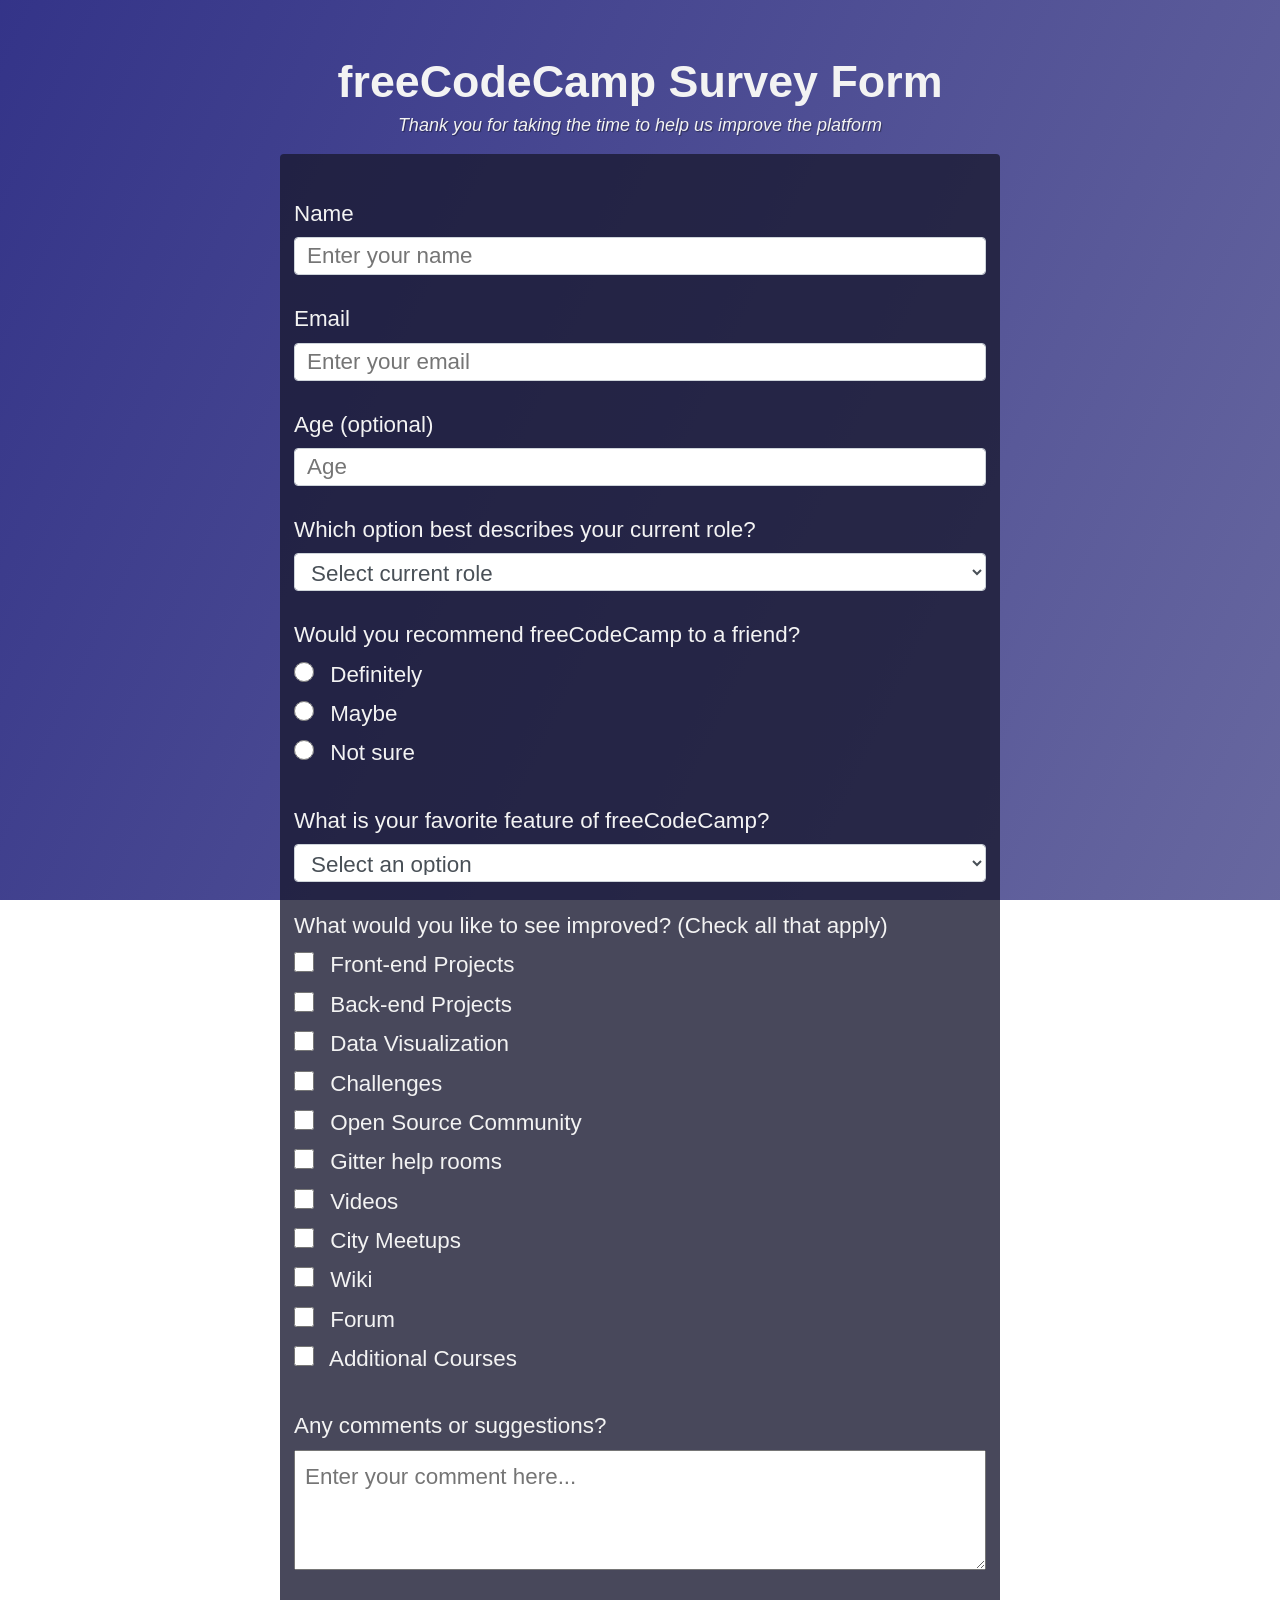
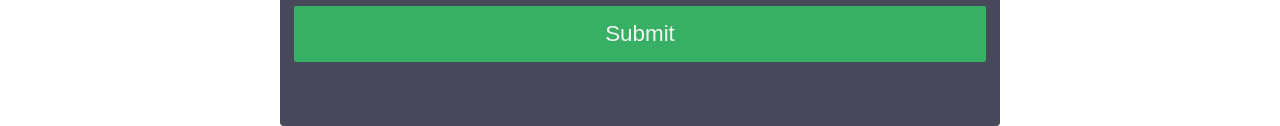
<file: surveyform/index.html>
<!DOCTYPE html>
<html lang="en">
<head>
    <meta charset="UTF-8">
    <meta http-equiv="X-UA-Compatible" content="IE=edge">
    <meta name="viewport" content="width=device-width, initial-scale=1.0">
    <link rel="stylesheet" href="./style.css">
    <title>Document</title>
</head>
<body>
    <div class="container">
        <header>
            <h1 id="title">freeCodeCamp Survey Form</h1>
            <p id="description" class="description">Thank you for taking the time to help us improve the platform</p>
        </header>
        <form action="#" id="survey-form">
            <div class="form-group">
                <label for="name" id="name-label">Name</label>
                <input type="text" placeholder="Enter your name" id="name" name="name" class="form-control" required >
            </div>
            <div class="form-group">
                <label for="email" id="email-label">Email</label>
                <input type="email" placeholder="Enter your email" id="email" name="email" class="form-control" required>
            </div>
            <div class="form-group">
                <label for="number" id="number-label">Age (optional)</label>
                <input type="number" id="number" name="number" min="10" max="99" placeholder="Age" class="form-control">
            </div>
            <div class="form-group">
                <label for="dropdown">Which option best describes your current role?</label>
                <select name="dropdown" id="dropdown" class="form-control">
                    <option value="" selected disabled>Select current role</option>
                    <option value="student">Student</option>
                    <option value="full-time-job">Full Time Job</option>
                    <option value="full-time-learner">Full Time Learner</option>
                    <option value="prefer-not-to-say">Prefer not to say</option>
                    <option value="other">Other</option>
                </select>
            </div>
            <div class="form-group">
                <label for="recommend">Would you recommend freeCodeCamp to a friend?</label>
                <label>
                    <input type="radio" name="recommend" class="input-radio" value="definitely">
                    Definitely
                </label>
                <label>
                    <input type="radio" name="recommend" class="input-radio" value="maybe">
                    Maybe
                </label>
                <label>
                    <input type="radio" name="recommend" class="input-radio" value="notsure">
                    Not sure
                </label>
            </div>
            <div class="form-group">
                <label for="favorite">What is your favorite feature of freeCodeCamp?</label>
                <select name="favorite" id="favorite" class="form-control">
                    <option value="" selected disabled>Select an option</option>
                    <option value="challenges">Challenges</option>
                    <option value="projects">Projects</option>
                    <option value="community">Community</option>
                    <option value="opensource">Open Source</option>
                </select>
            </div>
            <div class="form-group">
                <label>
                    What would you like to see improved? (Check all that apply)</label>
                <label>
                    <input type="checkbox" class="input-checkbox" name="prefer" value="front-end-projects">
                    Front-end Projects</label>
                <label>
                    <input type="checkbox" class="input-checkbox" name="prefer" value="back-end-projects">
                    Back-end Projects</label>
                <label>
                    <input type="checkbox" class="input-checkbox" name="prefer" value="data-visualization">
                    Data Visualization</label>
                <label>
                    <input type="checkbox" class="input-checkbox" name="prefer" value="challenges">                    
                    Challenges</label>
                <label>
                    <input type="checkbox" class="input-checkbox" name="prefer" value="open-source-community">
                    Open Source Community</label>
                <label>
                    <input type="checkbox" class="input-checkbox" name="prefer" value="gitter-help-rooms">
                    Gitter help rooms</label>
                <label>
                    <input type="checkbox" class="input-checkbox" name="prefer" value="videos">
                    Videos</label>
                <label>
                    <input type="checkbox" class="input-checkbox" name="prefer" value="city-meetups">
                    City Meetups</label>
                <label>
                    <input type="checkbox" class="input-checkbox" name="prefer" value="wiki">
                    Wiki</label>
                <label>
                    <input type="checkbox" class="input-checkbox" name="prefer" value="forum">
                    Forum</label>
                <label>
                    <input type="checkbox" class="input-checkbox" name="prefer" value="additional-courses">
                    
                    Additional Courses</label>
            </div>
            <div class="form-group">
                <label for="comments">Any comments or suggestions?</label>
                <textarea name="comments" class="input-textarea" placeholder="Enter your comment here..."></textarea>
            </div>
            <div class="form-group">
                <input type="submit" id="submit" class="submit-btn">
            </div>
        </form>
    </div>
</body>
</html>
</file>
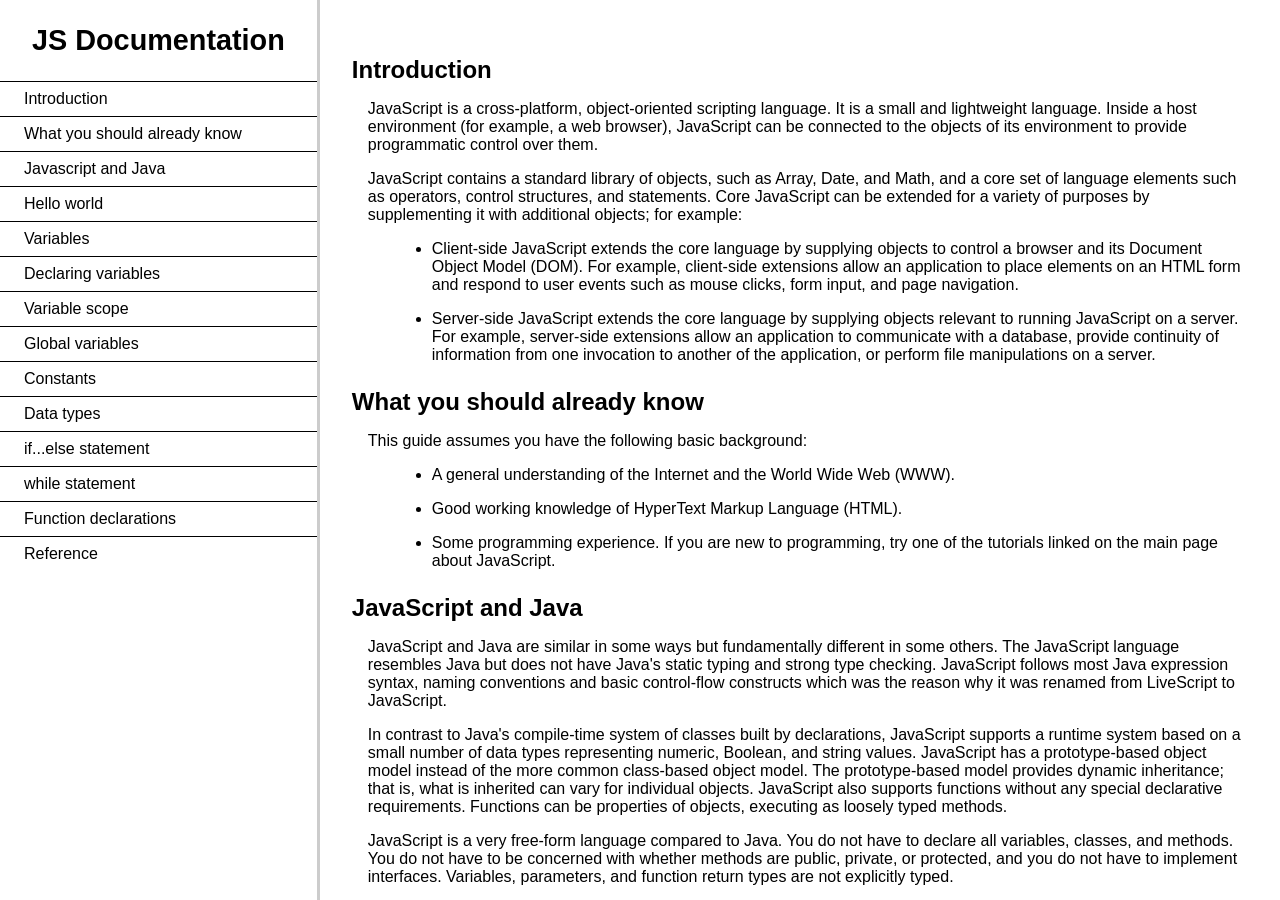
<file: technicaldocumentationpage/index.html>
<!DOCTYPE html>
<html lang="en">
<head>
    <meta charset="UTF-8">
    <meta http-equiv="X-UA-Compatible" content="IE=edge">
    <meta name="viewport" content="width=device-width, initial-scale=1.0">
    <link rel="stylesheet" href="./style.css">
    <title>Document</title>
</head>
<body>
    <div class="docs">
        <div class="menu">
            <nav id="navbar" class="nav">
                <header>
                    <h2>JS Documentation</h2>
                </header>
                <ul>
                    <li>
                        <a class="nav-link" href="#Introduction">Introduction</a>
                    </li>
                    <li>
                        <a class="nav-link" href="#What_you_should_already_know">What you should already know</a>
                    </li>
                    <li>
                        <a class="nav-link" href="#JavaScript_and_Java">Javascript and Java</a>
                    </li>
                    <li>
                        <a class="nav-link" href="#Hello_world">Hello world</a>
                    </li>
                    <li>
                        <a class="nav-link" href="#Variables">Variables</a>
                    </li>
                    <li>
                        <a class="nav-link" href="#Declaring_variables">Declaring variables</a>
                    </li>
                    <li>
                        <a class="nav-link" href="#Variable_scope">Variable scope</a>
                    </li>
                    <li>
                        <a class="nav-link" href="#Global_variables">Global variables</a>
                    </li>
                    <li>
                        <a class="nav-link" href="#Constants">Constants</a>
                    </li>
                    <li>
                        <a class="nav-link" href="#Data_types">Data types</a>
                    </li>
                    <li>
                        <a class="nav-link" href="#if...else_statement">if...else statement</a>
                    </li>
                    <li>
                        <a class="nav-link" href="#while_statement">while statement</a>
                    </li>
                    <li>
                        <a class="nav-link" href="#Function_declarations">Function declarations</a>
                    </li>
                    <li>
                        <a class="nav-link" href="#Reference">Reference</a>
                    </li>
                </ul>
            </nav>
        </div>
        <main id="main-doc" class="content">
            <section id="Introduction" class="main-section" >
                <header><h2>Introduction</h2></header>
                <p>JavaScript is a cross-platform, object-oriented scripting language. It is a small and lightweight language. Inside a host environment (for example, a web browser), JavaScript can be connected to the objects of its environment to provide programmatic control over them.</p>
                <p>JavaScript contains a standard library of objects, such as Array, Date, and Math, and a core set of language elements such as operators, control structures, and statements. Core JavaScript can be extended for a variety of purposes by supplementing it with additional objects; for example:</p>
                <ul>
                    <li>
                        <p>Client-side JavaScript extends the core language by supplying objects to control a browser and its Document Object Model (DOM). For example, client-side extensions allow an application to place elements on an HTML form and respond to user events such as mouse clicks, form input, and page navigation.</p>
                    </li>
                    <li>
                        <p>Server-side JavaScript extends the core language by supplying objects relevant to running JavaScript on a server. For example, server-side extensions allow an application to communicate with a database, provide continuity of information from one invocation to another of the application, or perform file manipulations on a server.</p>
                    </li>
                </ul>
            </section>
            <section id="What_you_should_already_know" class="main-section" >
                <header><h2>What you should already know</h2></header>
                <p>This guide assumes you have the following basic background:</p>
                <ul>
                    <li>
                        <p>A general understanding of the Internet and the World Wide Web (WWW).</p>
                    </li>
                    <li>
                        <p>Good working knowledge of HyperText Markup Language (HTML).</p>
                    </li>
                    <li>
                        <p>Some programming experience. If you are new to programming, try one of the tutorials linked on the main page about JavaScript.</p>
                    </li>
                </ul>
            </section>
            <section id="JavaScript_and_Java" class="main-section" >
                <header><h2>JavaScript and Java</h2></header>
                <p>JavaScript and Java are similar in some ways but fundamentally different in some others. The JavaScript language resembles Java but does not have Java's static typing and strong type checking. JavaScript follows most Java expression syntax, naming conventions and basic control-flow constructs which was the reason why it was renamed from LiveScript to JavaScript.</p>
                <p>In contrast to Java's compile-time system of classes built by declarations, JavaScript supports a runtime system based on a small number of data types representing numeric, Boolean, and string values. JavaScript has a prototype-based object model instead of the more common class-based object model. The prototype-based model provides dynamic inheritance; that is, what is inherited can vary for individual objects. JavaScript also supports functions without any special declarative requirements. Functions can be properties of objects, executing as loosely typed methods.</p>
                <p>JavaScript is a very free-form language compared to Java. You do not have to declare all variables, classes, and methods. You do not have to be concerned with whether methods are public, private, or protected, and you do not have to implement interfaces. Variables, parameters, and function return types are not explicitly typed.</p>
            </section>
            <section id="Hello_world" class="main-section" >
                <header><h2>Hello world</h2></header>
                <p>To get started with writing JavaScript, open the Scratchpad and write your first "Hello world" JavaScript code:</p>
                <code>function greetMe(yourName) { alert("Hello " + yourName); }
                    greetMe("World");</code>
                <p>Select the code in the pad and hit Ctrl+R to watch it unfold in your browser!</p>
            </section>
            <section id="Variables" class="main-section" >
                <header><h2>Variables</h2></header>
                <p>You use variables as symbolic names for values in your application. The names of variables, called identifiers, conform to certain rules.</p>
                <p>A JavaScript identifier must start with a letter, underscore (_), or dollar sign ($); subsequent characters can also be digits (0-9). Because JavaScript is case sensitive, letters include the characters "A" through "Z" (uppercase) and the characters "a" through "z" (lowercase).</p>
                <p>You can use ISO 8859-1 or Unicode letters such as å and ü in identifiers. You can also use the Unicode escape sequences as characters in identifiers. Some examples of legal names are Number_hits, temp99, and _name.</p>
            </section>
            <section id="Declaring_variables" class="main-section" >
                <header><h2>Declaring variables</h2></header>
                <p>You can declare a variable in three ways:</p>
                <p>With the keyword var. For example,</p>
                <code>var x = 42.</code>
                <p>This syntax can be used to declare both local and global variables.</p>
                <p>By simply assigning it a value. For example,</p>
                <code>x = 42.</code>
                <p>This always declares a global variable. It generates a strict JavaScript warning. You shouldn't use this variant.</p>
                <p>With the keyword let. For example,</p>
                <code>let y = 13.</code>
                <p>This syntax can be used to declare a block scope local variable. See Variable scope below.</p>
            </section>
            <section id="Variable_scope" class="main-section" >
                <header><h2>Variable scope</h2></header>
                <p>When you declare a variable outside of any function, it is called a global variable, because it is available to any other code in the current document. When you declare a variable within a function, it is called a local variable, because it is available only within that function.</p>
                <p>JavaScript before ECMAScript 2015 does not have block statement scope; rather, a variable declared within a block is local to the function (or global scope) that the block resides within. For example the following code will log 5, because the scope of x is the function (or global context) within which x is declared, not the block, which in this case is an if statement.</p>
                <code>if (true) { var x = 5; } console.log(x); // 5</code>
                <p>This behavior changes, when using the let declaration introduced in ECMAScript 2015.</p>
                <code>if (true) { let y = 5; } console.log(y); // ReferenceError: y is not
                    defined</code>
            </section>
            <section id="Global_variables" class="main-section" >
                <header><h2>Global variables</h2></header>
                <p>Global variables are in fact properties of the global object. In web pages the global object is window, so you can set and access global variables using the window.variable syntax.</p>
                <p>Consequently, you can access global variables declared in one window or frame from another window or frame by specifying the window or frame name. For example, if a variable called phoneNumber is declared in a document, you can refer to this variable from an iframe as parent.phoneNumber.</p>
            </section>
            <section id="Constants" class="main-section" >
                <header><h2>Constants</h2></header>
                <p>You can create a read-only, named constant with the const keyword. The syntax of a constant identifier is the same as for a variable identifier: it must start with a letter, underscore or dollar sign and can contain alphabetic, numeric, or underscore characters.</p>
                <code>const PI = 3.14;</code>
                <p>A constant cannot change value through assignment or be re-declared while the script is running. It has to be initialized to a value.</p>
                <p>The scope rules for constants are the same as those for let block scope variables. If the const keyword is omitted, the identifier is assumed to represent a variable.</p>
                <p>You cannot declare a constant with the same name as a function or variable in the same scope. For example:</p>
                <code>// THIS WILL CAUSE AN ERROR function f() {}; const f = 5; // THIS WILL
                    CAUSE AN ERROR ALSO function f() { const g = 5; var g; //statements
                    }
                </code>
                <p>However, object attributes are not protected, so the following statement is executed without problems.</p>
                <code>const MY_OBJECT = {"key": "value"}; MY_OBJECT.key = "otherValue";</code>
            </section>
            <section id="Data_types" class="main-section" >
                <header><h2>Data types</h2></header>
                <p>The latest ECMAScript standard defines seven data types:</p>
                <ul>
                    <li><p>Six data types that are primitives:</p>
                        <ul>
                            <li><p>Boolean. true and false.</p></li>
                            <li><p>null. A special keyword denoting a null value. Because JavaScript is case-sensitive, null is not the same as Null, NULL, or any other variant.</p></li>
                            <li><p>undefined. A top-level property whose value is undefined.</p></li>
                            <li><p>Number. 42 or 3.14159.</p></li>
                            <li>
                                <p>String. "Howdy"</p>
                            </li>
                            <li>
                                <p>Symbol (new in ECMAScript 2015). A data type whose instances are unique and immutable.</p>
                            </li>
                        </ul>
                    </li>
                    <li><p>and Object</p></li>
                </ul>
                <p>Although these data types are a relatively small amount, they enable you to perform useful functions with your applications. Objects and functions are the other fundamental elements in the language. You can think of objects as named containers for values, and functions as procedures that your application can perform.</p>
            </section>
            <section id="if...else_statement" class="main-section" >
                <header><h2>if...else statement</h2></header>
                <p>Use the if statement to execute a statement if a logical condition is true. Use the optional else clause to execute a statement if the condition is false. An if statement looks as follows:</p>
                <code>if (condition) { statement_1; } else { statement_2; }</code>
                <p>condition can be any expression that evaluates to true or false. See Boolean for an explanation of what evaluates to true and false. If condition evaluates to true, statement_1 is executed; otherwise, statement_2 is executed. statement_1 and statement_2 can be any statement, including further nested if statements.</p>
                <p>You may also compound the statements using else if to have multiple conditions tested in sequence, as follows:</p>
                <code>if (condition_1) { statement_1; } else if (condition_2) { statement_2;
                } else if (condition_n) { statement_n; } else { statement_last; }
                </code>
                <p>In the case of multiple conditions only the first logical condition which evaluates to true will be executed. To execute multiple statements, group them within a block statement ({ ... }) . In general, it's good practice to always use block statements, especially when nesting if statements:</p>
                <code>if (condition) { statement_1_runs_if_condition_is_true;
                    statement_2_runs_if_condition_is_true; } else {
                    statement_3_runs_if_condition_is_false;
                    statement_4_runs_if_condition_is_false; }
                </code>
                <p>It is advisable to not use simple assignments in a conditional expression, because the assignment can be confused with equality when glancing over the code. For example, do not use the following code:</p>
                <code>if (x = y) { /* statements here */ }</code>
                <p>If you need to use an assignment in a conditional expression, a common practice is to put additional parentheses around the assignment. For example:</p>
                <code>if ((x = y)) { /* statements here */ }</code>
            </section>
            <section id="while_statement" class="main-section" >
                <header><h2>while statement</h2></header>
                <p>A while statement executes its statements as long as a specified condition evaluates to true. A while statement looks as follows:</p>
                <code>while (condition) statement</code>
                <p>If the condition becomes false, statement within the loop stops executing and control passes to the statement following the loop.</p>
                <p>The condition test occurs before statement in the loop is executed. If the condition returns true, statement is executed and the condition is tested again. If the condition returns false, execution stops and control is passed to the statement following while.</p>
                <p>To execute multiple statements, use a block statement ({ ... }) to group those statements.</p>
                <p>Example:</p>
                <p>The following while loop iterates as long as n is less than three:</p>
                <code>var n = 0; var x = 0; while (n < 3) { n++; x += n; }
                </code>
                <p>With each iteration, the loop increments n and adds that value to x. Therefore, x and n take on the following values:</p>
                <ul>
                    <li>
                        <p>After the first pass: n = 1 and x = 1</p>
                    </li>
                    <li>
                        <p>After the second pass: n = 2 and x = 3</p>
                    </li>
                    <li>
                        <p>After the third pass: n = 3 and x = 6</p>
                    </li>
                </ul>
                <p>After completing the third pass, the condition n < 3 is no longer true, so the loop terminates.</p>
            </section>
            <section id="Function_declarations" class="main-section" >
                <header><h2>Function declarations</h2></header>
                <p>A function definition (also called a function declaration, or function statement) consists of the function keyword, followed by:</p>
                <ul>
                    <li>
                        <p>The name of the function.</p>
                    </li>
                    <li>
                        <p>A list of arguments to the function, enclosed in parentheses and separated by commas.</p>
                    </li>
                    <li>
                        <p>The JavaScript statements that define the function, enclosed in curly brackets, { }.</p>
                    </li>
                </ul>
                <p>For example, the following code defines a simple function named square:</p>
                <code>function square(number) { return number * number; }</code>
                <p>The function square takes one argument, called number. The function consists of one statement that says to return the argument of the function (that is, number) multiplied by itself. The return statement specifies the value returned by the function.</p>
                <code>return number * number;</code>
                <p>Primitive parameters (such as a number) are passed to functions by value; the value is passed to the function, but if the function changes the value of the parameter, this change is not reflected globally or in the calling function.</p>
            </section>
            <section id="Reference" class="main-section" >
                <header><h2>Reference</h2></header>
                <ul>
                    <li>
                        <p>All the documentation in this page is taken from <a href="">MDN</a></p>
                    </li>
                </ul>
            </section>
        </main>
    </div>
</body>
</html>
</file>
<file: surveyform/style.css>
* {
    padding: 0;
    margin: 0;
    box-sizing: border-box;
}
:root {
    --color-white: #f3f3f3;
    --color-darkblue: #1b1b32;
    --color-darkblue-alpha: rgba(27, 27, 50, 0.8);
    --color-green: #37af65;
}

body {
    font-family:'Gill Sans', 'Gill Sans MT', 'Calibri', 'Trebuchet MS', sans-serif;
    font-size: 1.4rem;
    font-weight: 400;
    line-height: 1.4;
    color: var(--color-white);
}

body::before {
    content: '';
    position: fixed;
    top: 0;
    left: 0;
    height: 100%;
    width: 100%;
    z-index: -1;
    background: var(--color-darkblue);
    background-image: linear-gradient( 115deg
, rgba(58, 58, 158, 0.8), rgba(136, 136, 206, 0.7) ), url(https://cdn.freecodecamp.org/testable-projects-fcc/images/survey-form-background.jpeg);
    background-size: cover;
    background-repeat: no-repeat;
    background-position: center;

}

.description {
    font-weight: 200;
    font-size: 1.125rem;
    font-style: italic;
    text-shadow: 1px 1px 1px rgb(0 0 0 / 40%);
}
.container {
    width: 100%;
    margin: 3.125rem auto 0 auto;
}

header {
    text-align: center;
}


form {
    display: block;
    margin-top: 1rem;
    background-color: var(--color-darkblue-alpha);
    padding: 2.5rem 0.625rem;
    border-radius: 0.25rem;
}

label {
    display: block;
    align-items: center;
    margin-bottom: 0.5rem;
}

.form-group {
    margin: 0 auto 1.25rem auto;
    padding: 0.25rem;
}

.form-control {
    display: block;
    width: 100%;
    height: 2.375rem;
    padding: 0.375rem 0.75rem;
    color: #495057;
    background-color: #fff;
    background-clip: padding-box;
    border: 1px solid #ced4da;
    border-radius: 0.25rem;
}

select {
    text-align: start;
    align-items: center;
}

.form-control:focus {
    border-color: #80bdff;
    outline: 0;
    box-shadow: 0 0 0 0.2rem rgb(0 123 255 / 25%);
}

.input-radio, .input-checkbox {
    display: inline-block;
    margin-right: 0.625rem;
    min-height: 1.25rem;
    min-width: 1.25rem;
}

input, button, select, textarea {
    margin: 0;
    font-family: inherit;
    font-size: inherit;
    line-height: inherit;
}

.input-textarea {
    min-height: 120px;
    width: 100%;
    padding: 0.625rem;
    resize: vertical;
}

.submit-btn {
    width: 100%;
    padding: 0.75rem;
    color: inherit;
    border: none;
    cursor: pointer;
    border-radius: 2px;
    background-color: var(--color-green);
}
@media (min-width: 576px) {
    .container {
        max-width: 540px;
    }
}

@media (min-width: 768px) {
    .container {
        max-width: 720px;
    }
}
</file>
<file: technicaldocumentationpage/style.css>
* {
    padding: 0;
    margin: 0;
    box-sizing: border-box;
}

html {
    font-family:'Segoe UI', Tahoma, Geneva, Verdana, sans-serif;
    font-size: 1rem;
}

a {
    text-decoration: none;
    color: inherit;
}
section {
    margin-top: 24px;
}

section > p {
    margin-top: 16px;
    margin-left: 16px;
}

ul {
    margin-left: 80px;
}

li > p {
    margin-top: 16px;
}

code {
    display: block;
    text-align: left;
    white-space: pre-line;
    position: relative;
    word-break: normal;
    word-wrap: normal;
    line-height: 2;
    background-color: #f7f7f7;
    padding: 15px;
    margin: 10px;
    border-radius: 5px;
}

.docs {
    display: grid;
    grid-template-areas: 
        "menu content"
    ;
}

.menu {
    grid-area: menu;
    border-right: 3px solid #ccc;
}

.menu header {
    font-size: 1.2rem;
    padding: 24px 32px;
}
.nav {
    display: flex;
    flex-direction: column;
}

.nav > ul {
    list-style-type: none;
    margin: 0;
    height: 80vh;
    overflow-x: hidden;
    overflow-y: auto;
}

.nav > ul > li {
    padding: 8px 0 8px 24px;
    border-top: 1px solid #000;
}

.content {
    grid-area: content;
    padding: 32px;
    height: 100vh;
    overflow-x: hidden;
    overflow-y: auto;
}

@media (max-width: 815px) {
    .docs {
        grid-template-areas: 
        'menu'
        'content';
    }
}
</file>
